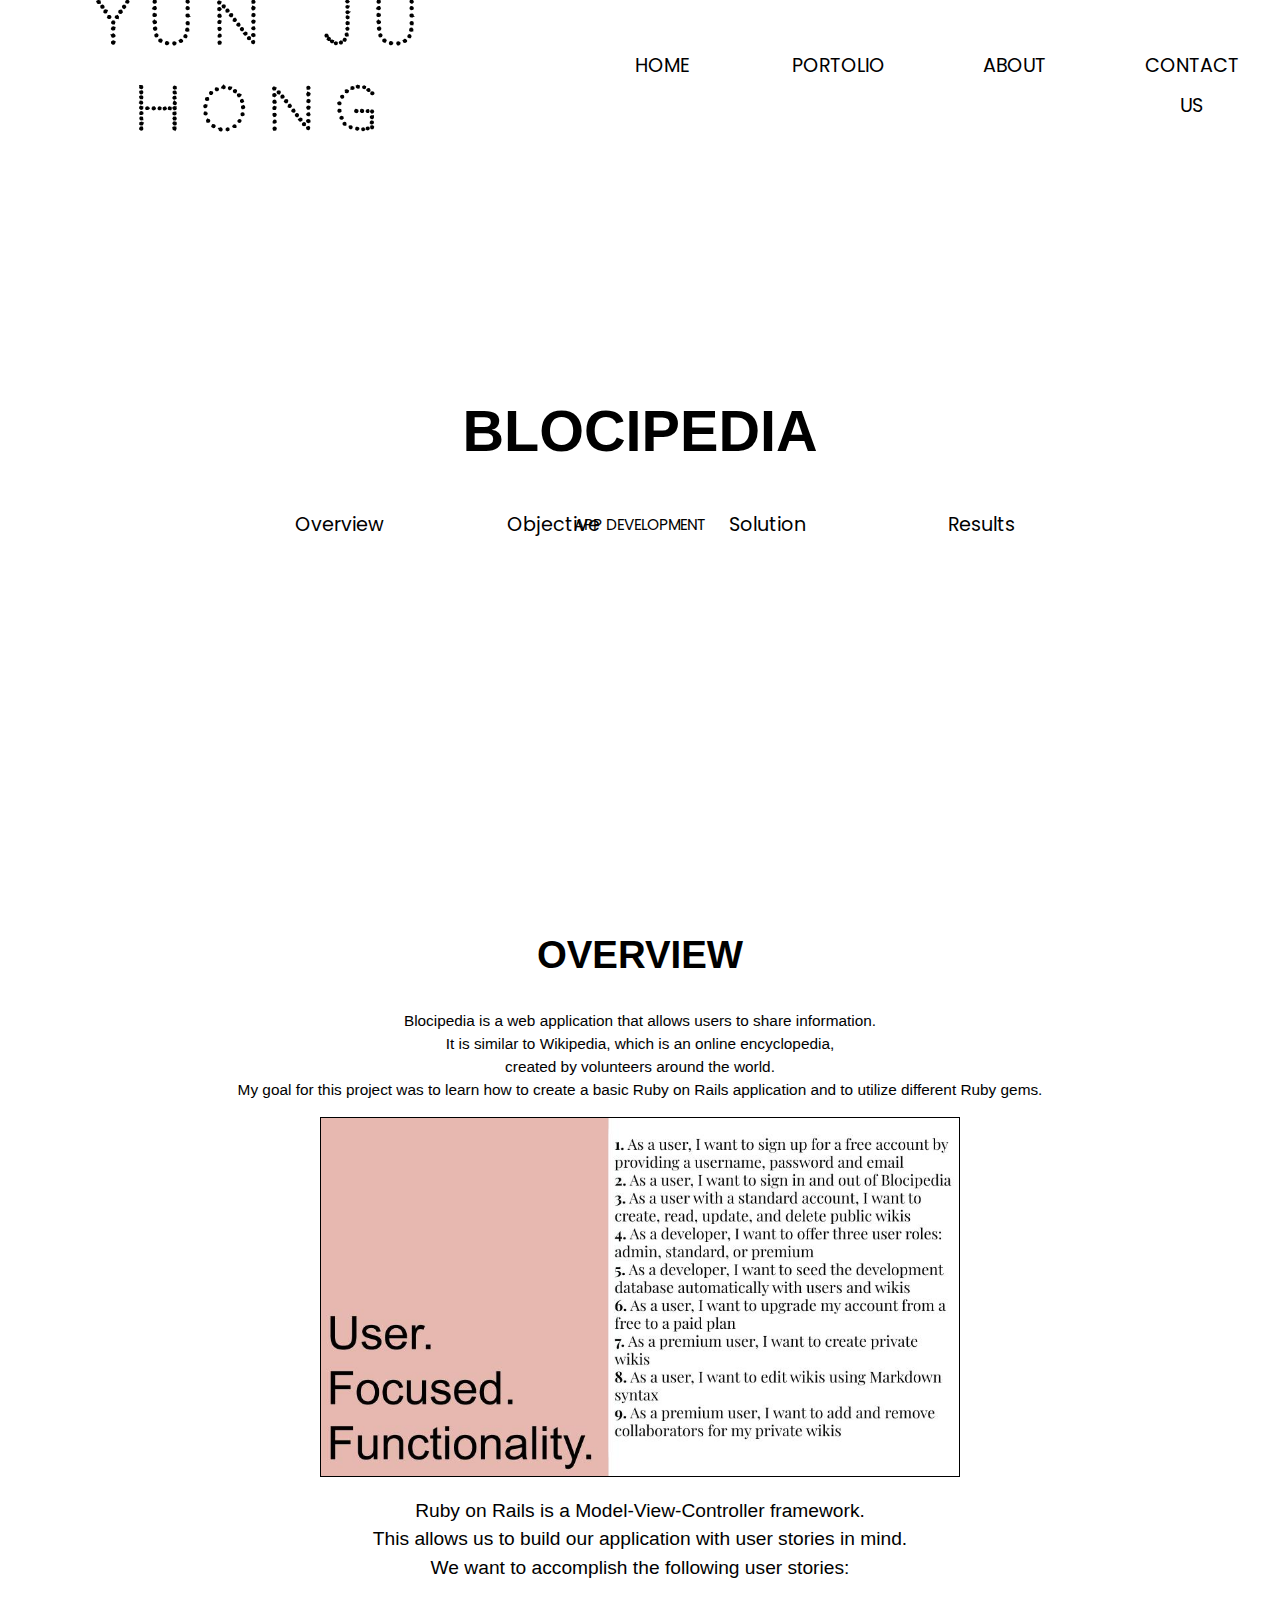
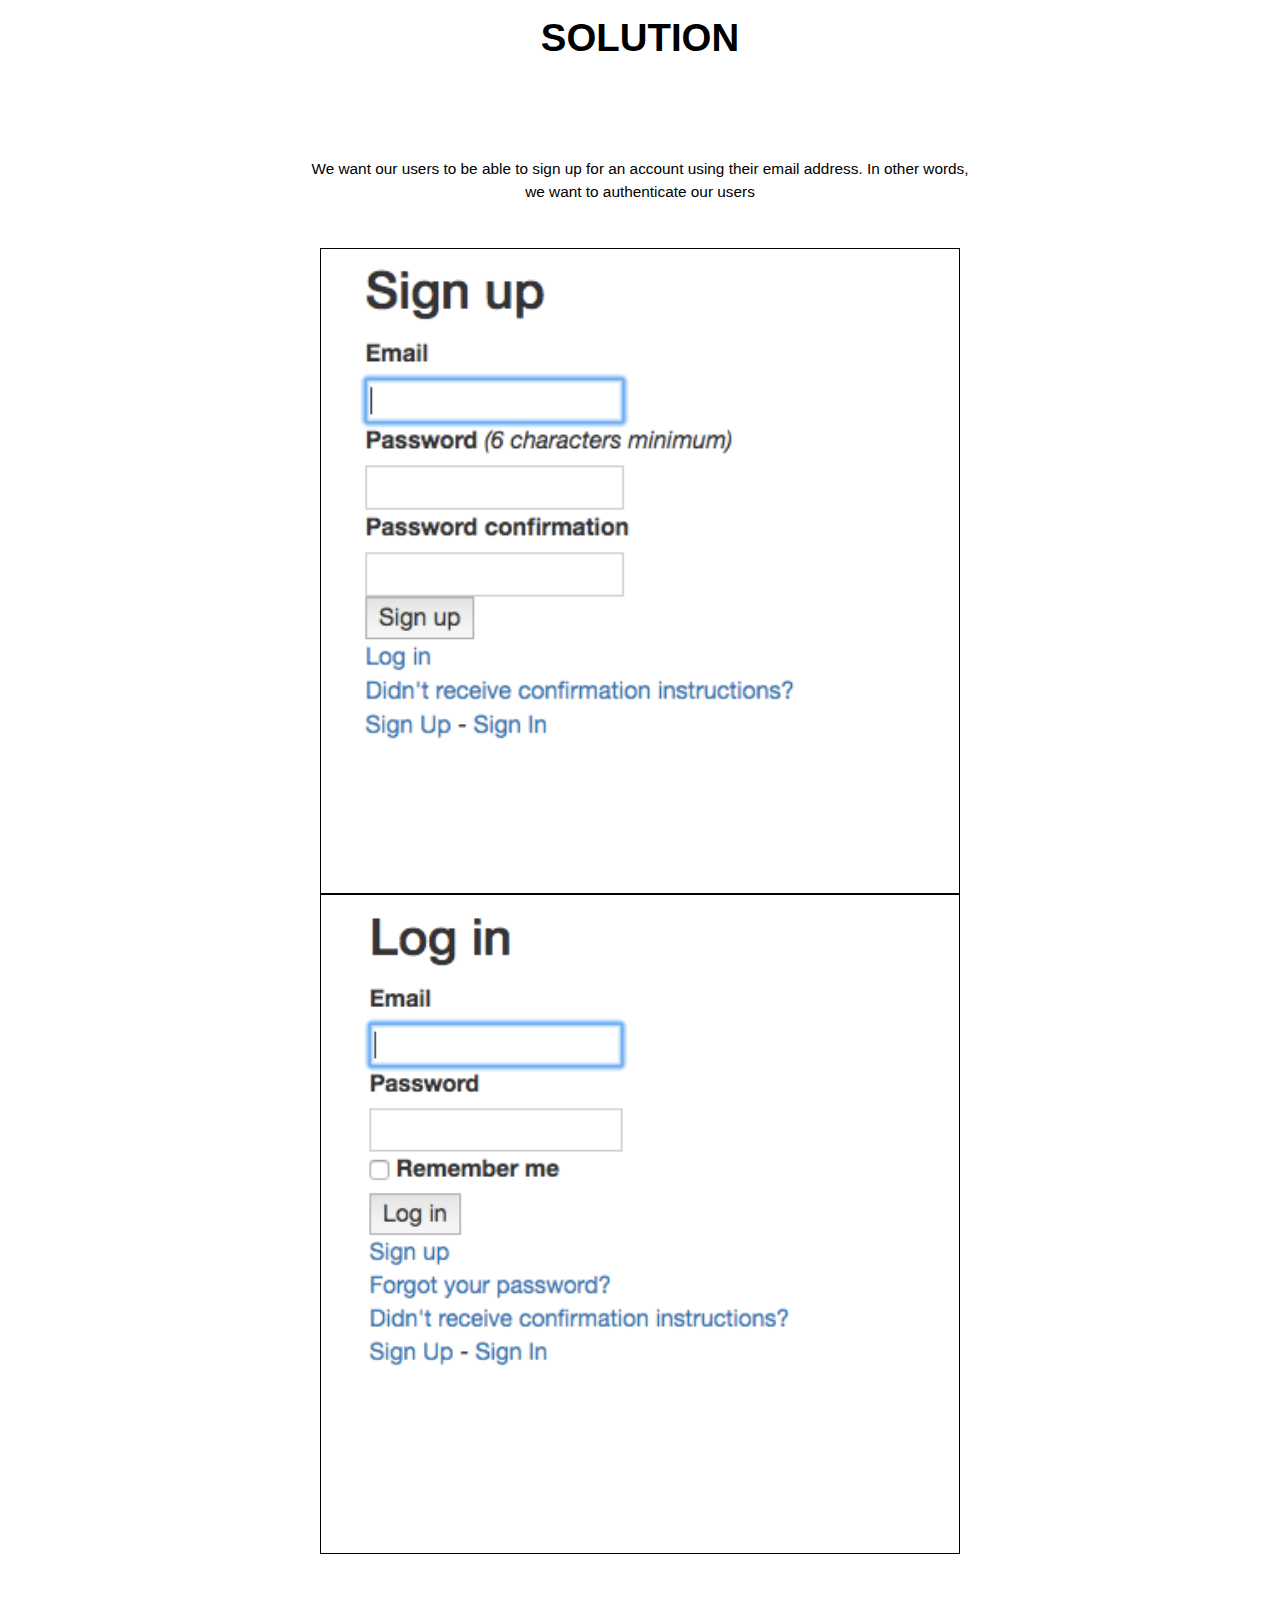
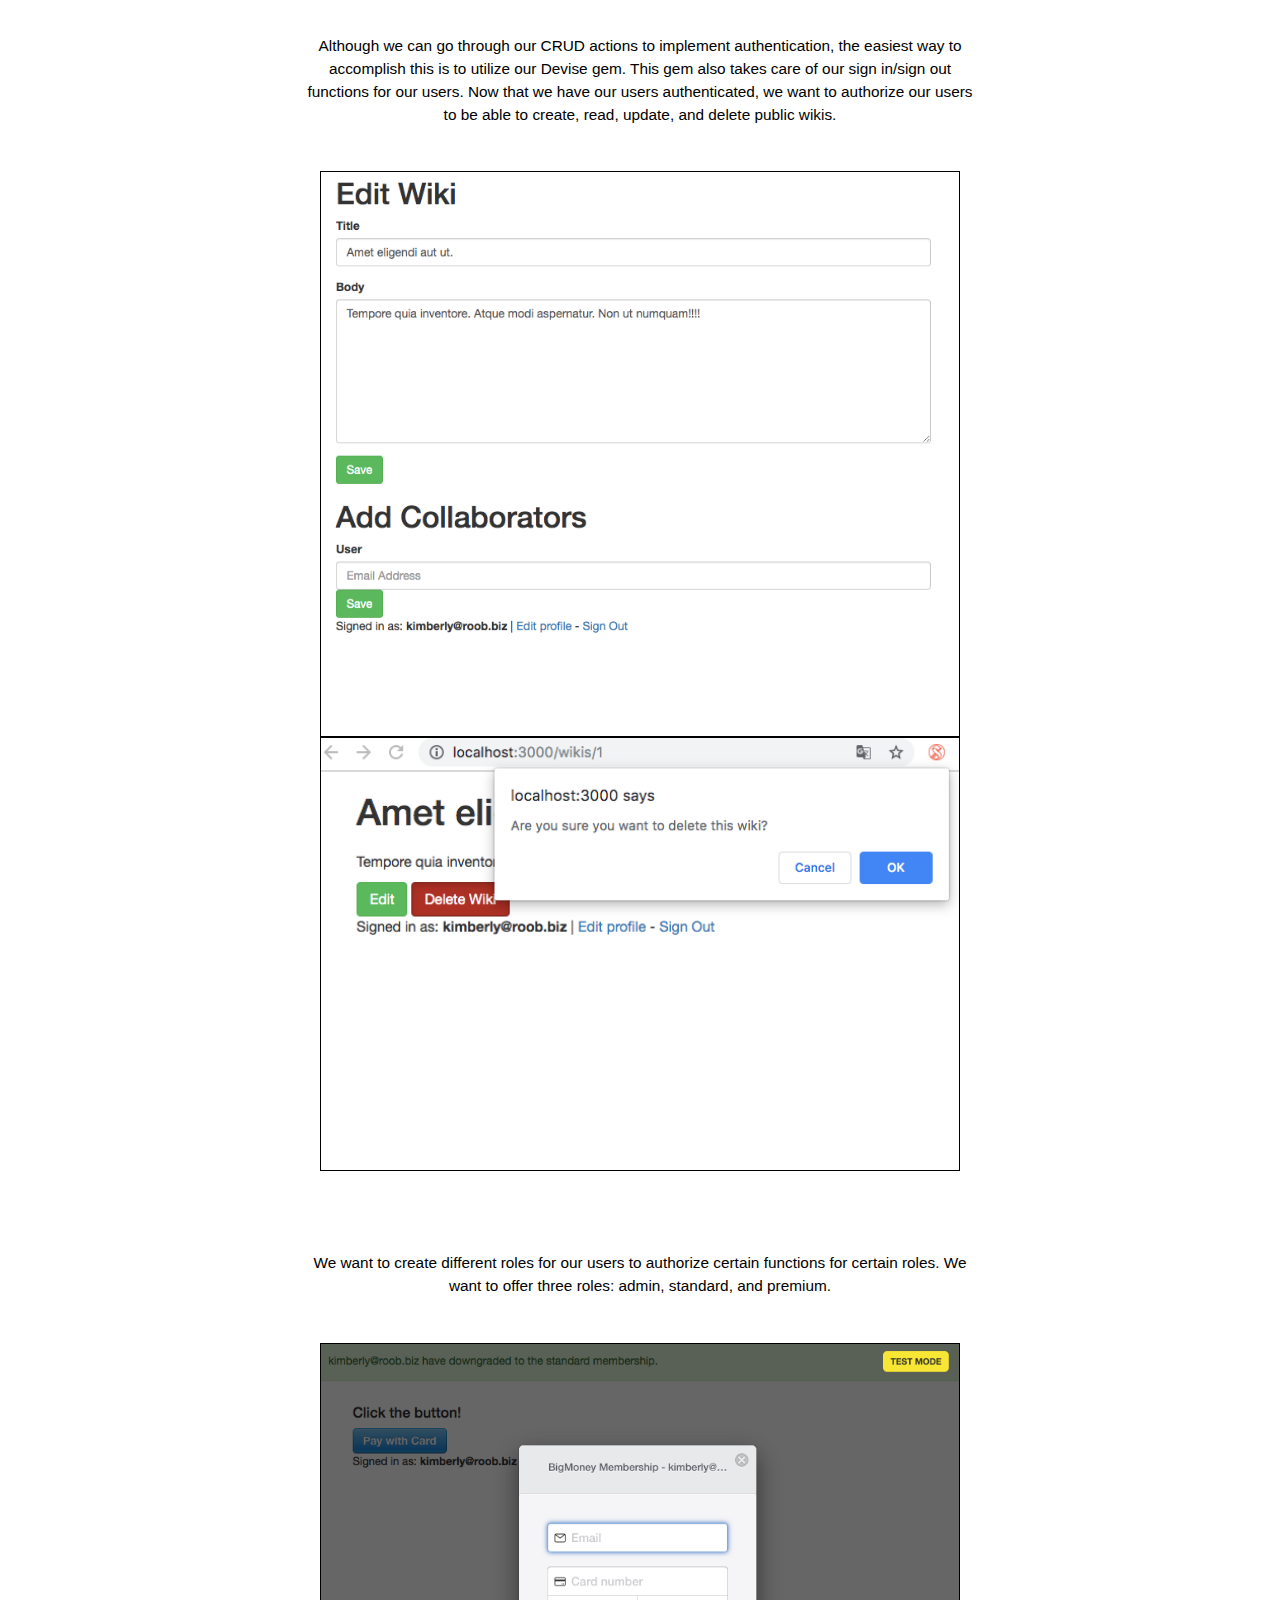
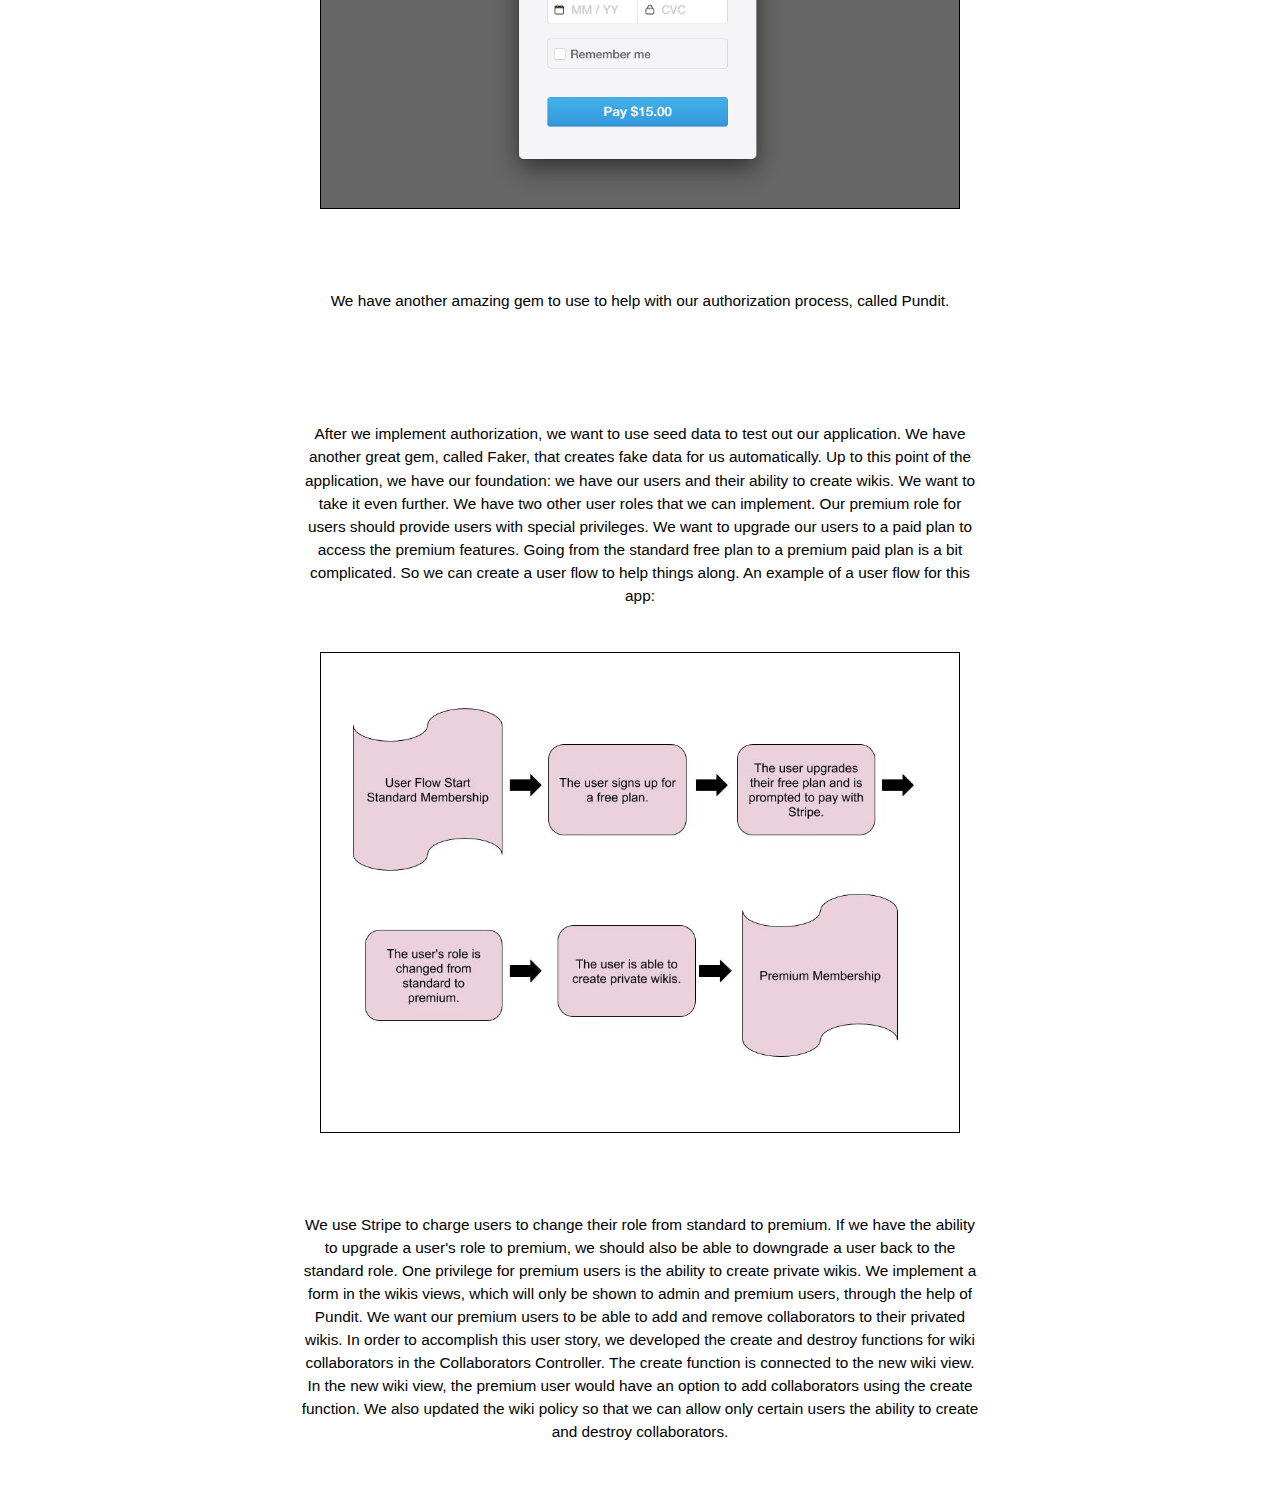
<file: blocipedia.html>
<!DOCTYPE html>
<html>
  <head>
    <meta charset="UTF-8">
    <meta name="viewport" content="width=device-width,
    initial-scale=1.0">
    <meta http-equiv="X-UA-Compatible" content="ie=edge">
    <link href="https://fonts.googleapis.com/css?family=Noto+Serif+SC" rel="stylesheet">
    <link href="https://fonts.googleapis.com/css?family=Major+Mono+Display" rel="stylesheet">
    <link href="https://fonts.googleapis.com/css?family=Bungee+Inline|Bungee+Shade|Codystar|Limelight|Monoton|Poppins|Raleway+Dots|Vast+Shadow" rel="stylesheet">
    <link rel="stylesheet" href="assets/styles/blocipedia.css">
    <title>Yun Ju Hong</title>
  </head>
  <body>

    <header class="v-header container">
        <nav>
          <div class="logo">
            <h1>Yun Ju Hong</h1>
          </div>
          <ul class="menu">
            <li><a href="index.html#sec0">Home</a></li>
            <li><a href="index.html#sec1">Portolio</a></li>
            <li><a href="index.html#sec2">About</a></li>
            <li><a href="index.html#sec3">Contact Us</a></li>
          </ul>
          <div class="burger">
            <div class="line1">
            </div>
            <div class="line2">
            </div>
            <div class="line3">
            </div>
          </div>
        </nav>

        <div class="blocipedia-nav">
          <ul class="list-nav">
            <li><a href="blocipedia.html#blocipedia-overview">Overview</a></li>
            <li><a href="blocipedia.html#blocipedia-objective">Objective</a></li>
            <li><a href="blocipedia.html#blocipedia-solution">Solution</a></li>
            <li><a href="blocipedia.html#blocipedia-results">Results</a></li>
          </ul>

        </div>
        <div class="blocipedia-header-content">
          <div class="blocipedia-summary">
            <h1>BLOCIPEDIA</h1>
            <p>APP DEVELOPMENT</p>
          </div>
        </div>

    </header>

    <section id="blocipedia-overview">
      <h1>OVERVIEW</h1>
      <p>Blocipedia is a web application that allows users to share information.
        <br>It is similar to Wikipedia, which is an online encyclopedia,
        <br>created by volunteers around the world.
        <br>My goal for this project was to learn how to create a
        basic Ruby on Rails application and to utilize different Ruby gems.
      </p>
    </section>

    <section id="blocipedia-objective">
      <img src="/assets/images/userstorypedia.jpg" style="border: 1px solid black">
      <p>Ruby on Rails is a Model-View-Controller framework.
        <br>This allows us to build our application with user stories in mind.
        <br>We want to accomplish the following user stories:
      </p>
    </section>

    <section id="blocipedia-solution">
      <h1>SOLUTION</h1>

      <p>
        We want our users to be able to sign up for an account using their email address.
        In other words, we want to authenticate our users
      </p>
        <img src="assets/images/blocipedia/signup.png">
        <img src="assets/images/blocipedia/login.png">

      <p>
        Although we can go through our CRUD actions to implement authentication,
        the easiest way to accomplish this is to utilize our Devise gem.
        This gem also takes care of our sign in/sign out functions for our users.
        Now that we have our users authenticated, we want to authorize our users to
        be able to create, read, update, and delete public wikis.
      </p>
        <img src="assets/images/blocipedia/editwikiform.png">
        <img src="assets/images/blocipedia/deletewiki.png">
      <p>
        We want to create different roles for our users to authorize certain functions for certain roles.
        We want to offer three roles: admin, standard, and premium.
      </p>
        <img src="assets/images/blocipedia/stripe.png">
      <p>
        We have another amazing gem to use to help with our authorization process, called Pundit.
      </p>



      <p>
        After we implement authorization, we want to use seed data to test out our application. We have another great gem, called Faker, that creates fake data for us automatically.
        Up to this point of the application, we have our foundation: we have our users and their ability to create wikis.
        We want to take it even further. We have two other user roles that we can implement. Our premium role for users should provide users with special privileges. We want to upgrade our users to a paid plan to access the premium features.
        Going from the standard free plan to a premium paid plan is a bit complicated. So we can create a user flow to help things along.
        An example of a user flow for this app:
      </p>


      <img src="assets/images/userflow.jpg">

      <p>
        We use Stripe to charge users to change their role from standard to premium. If we have the ability to upgrade a user's role to premium, we should also be able to downgrade a user back to the standard role.



        One privilege for premium users is the ability to create private wikis.
        We implement a form in the wikis views, which will only be shown to admin and premium users, through the help of Pundit.


        We want our premium users to be able to add and remove collaborators to their privated wikis. In order to accomplish this user story, we developed the create and destroy functions for wiki collaborators in the Collaborators Controller. The create function is connected to the new wiki view. In the new wiki view, the premium user would have an option to add collaborators using the create function. We also updated the wiki policy so that we can allow only certain users the ability to create and destroy collaborators.
      </p>
    </section>

    <!-- <section id="blocipedia-results">
      This is where I will put my heroku link.

      Some major programming skills that I've learned throughout this project:
      Authorization: Implementing user sign up and sign in actions.
      Authentication: creating different user roles and determining which role can access certain functions.
      Utilization of gems like Devise, Pundit, Faker, and Stripe.
    </section> -->

  </body>
</html>
</file>
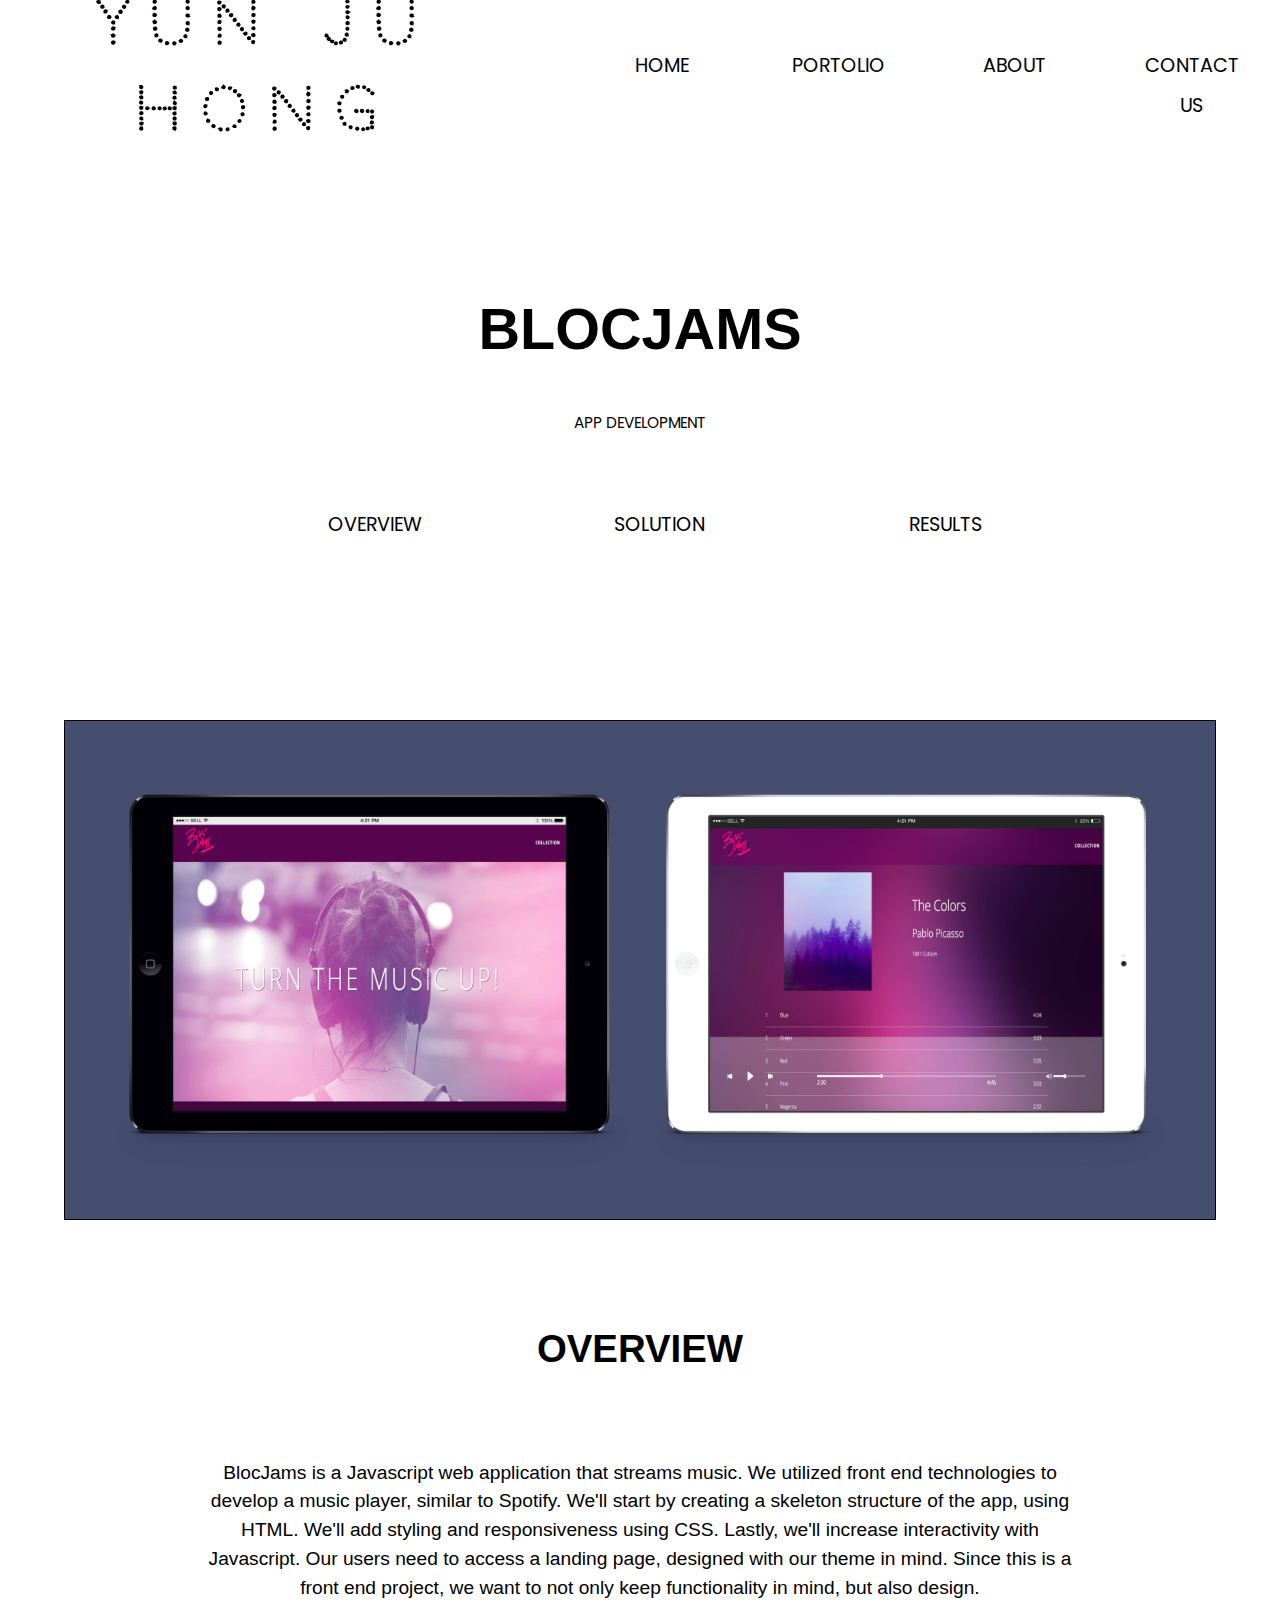
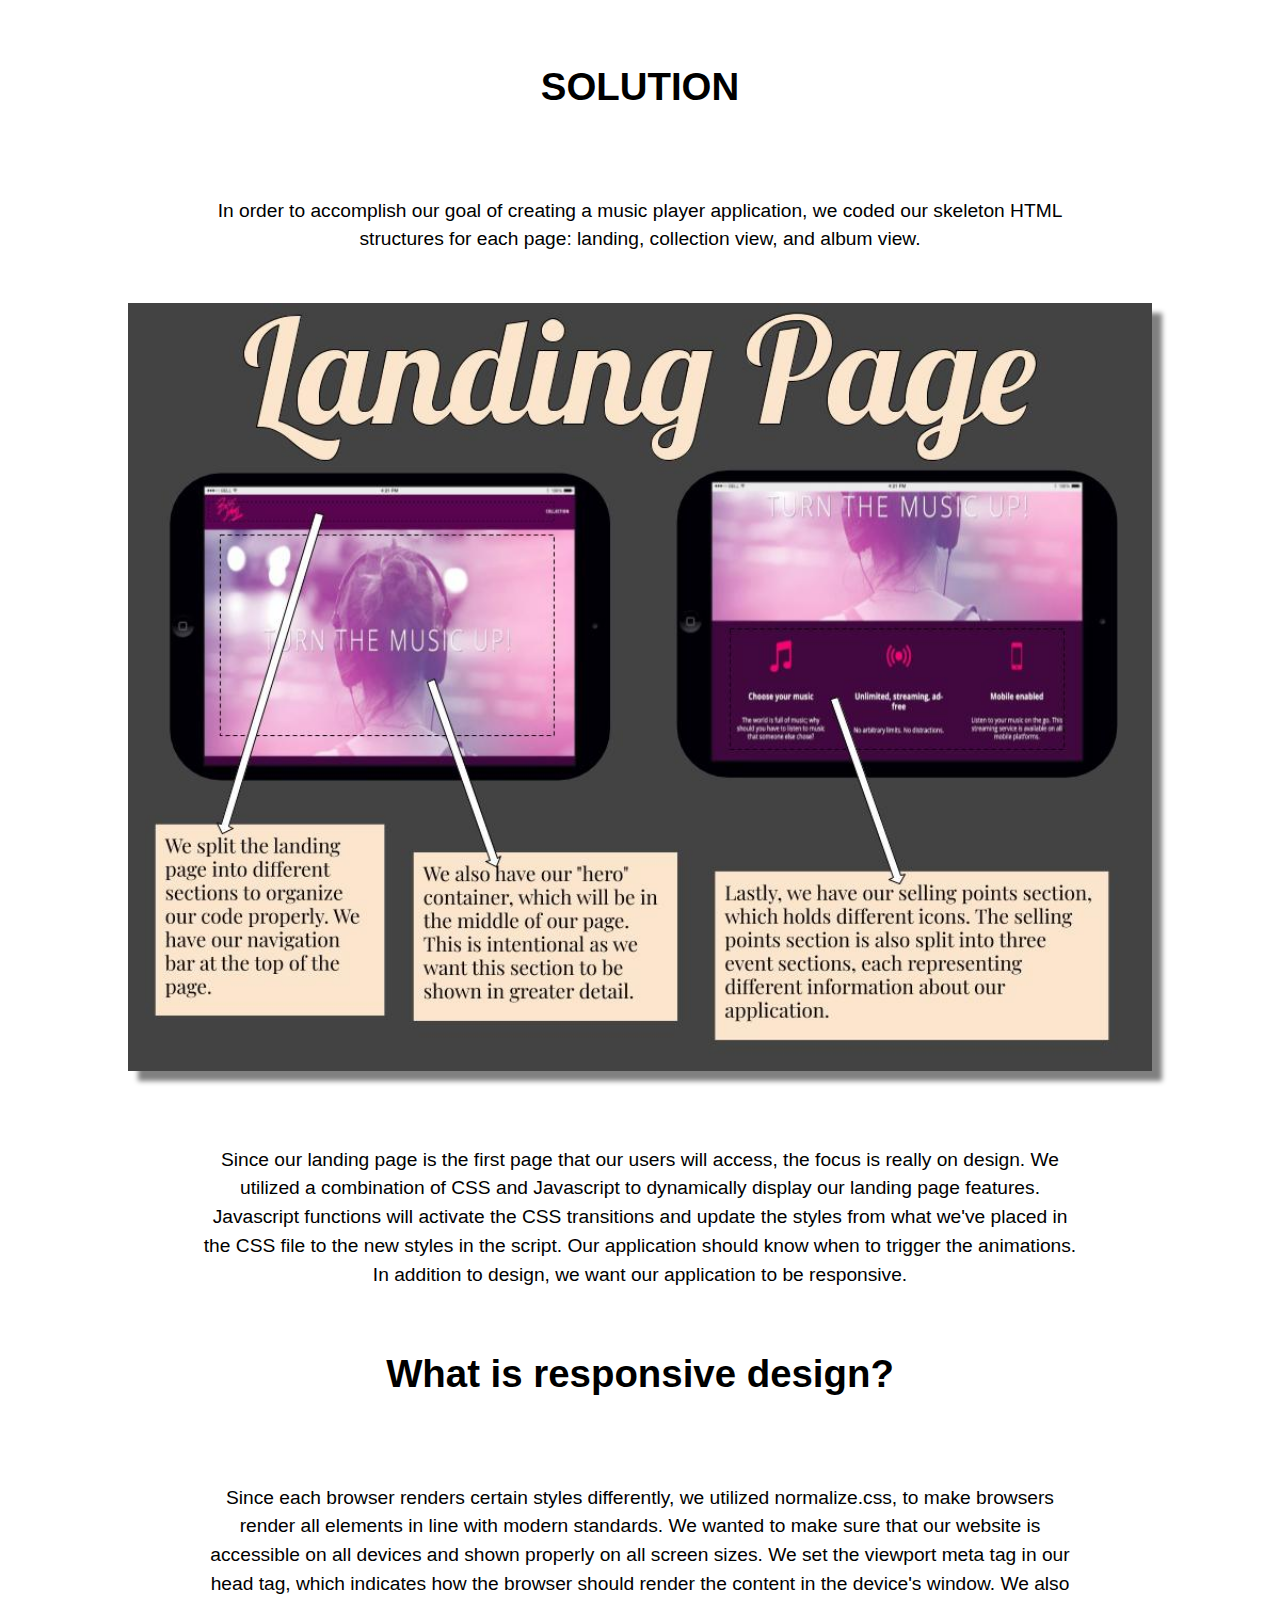
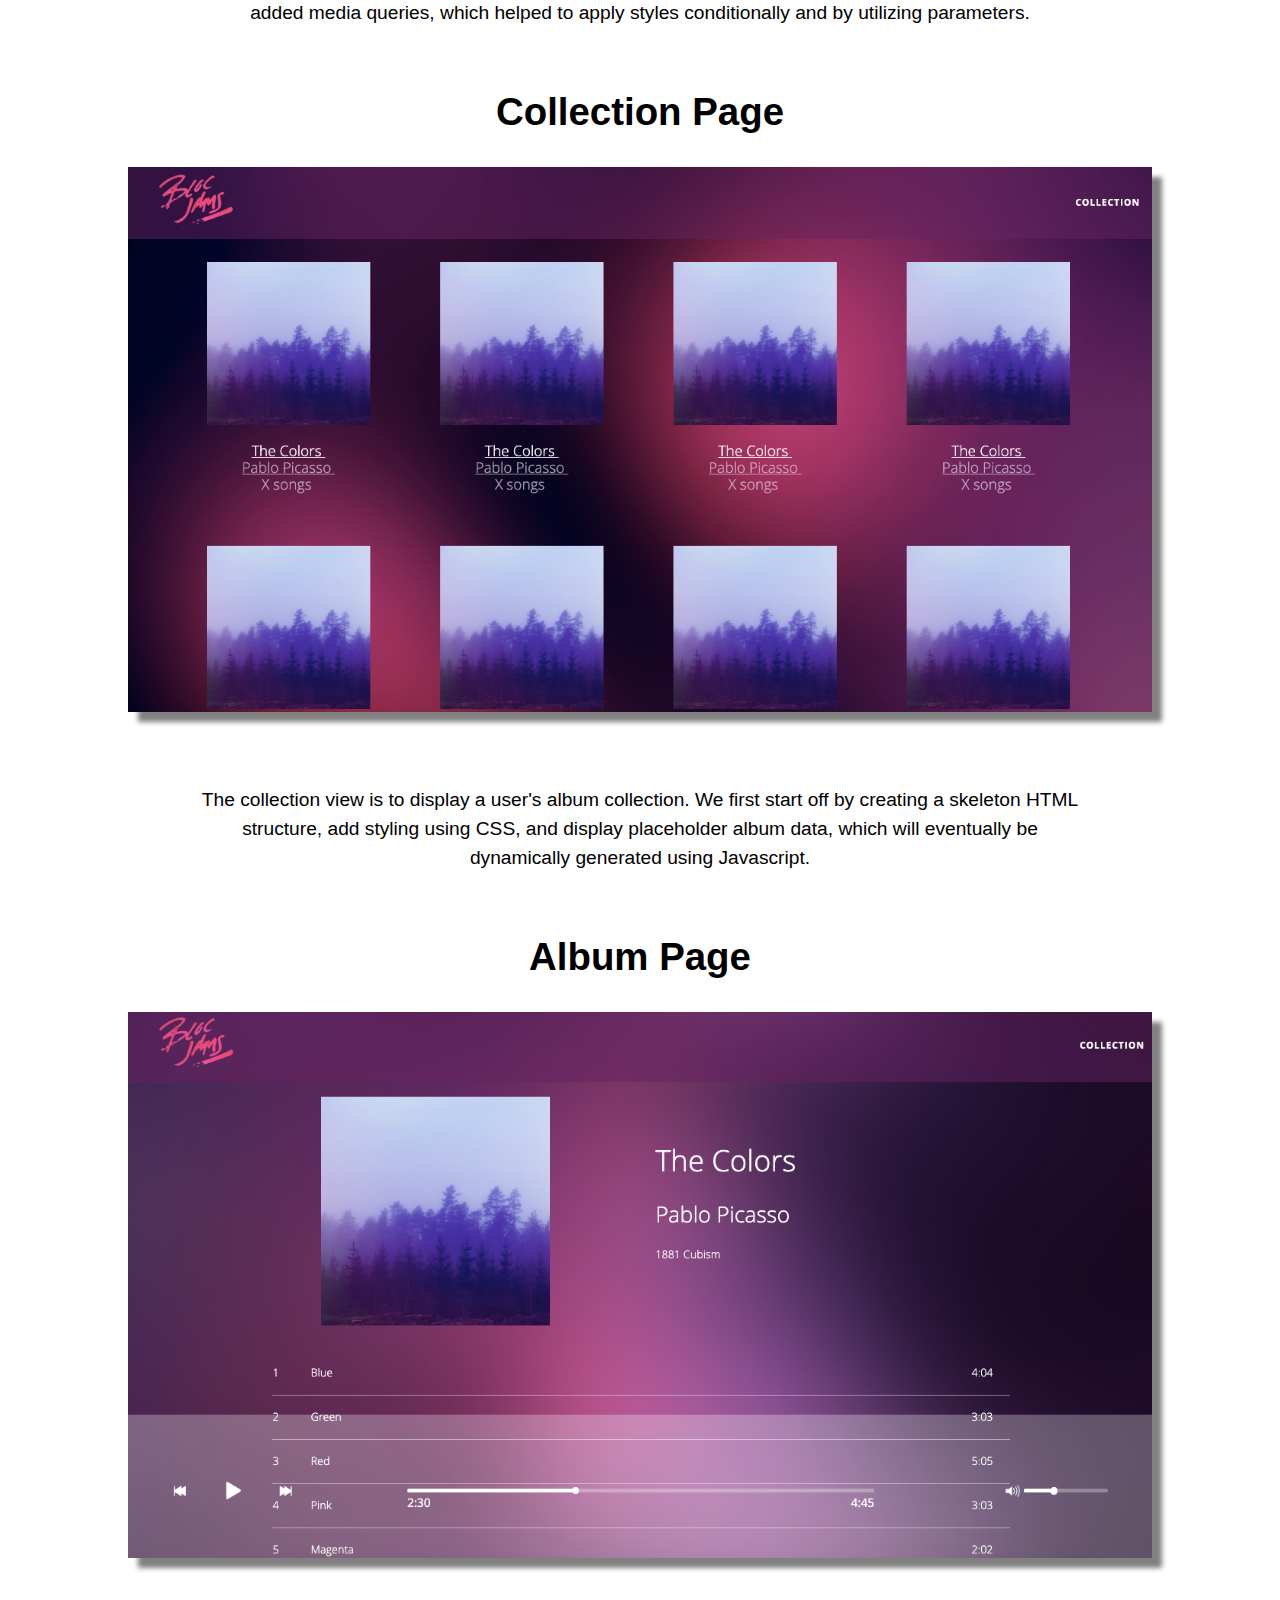
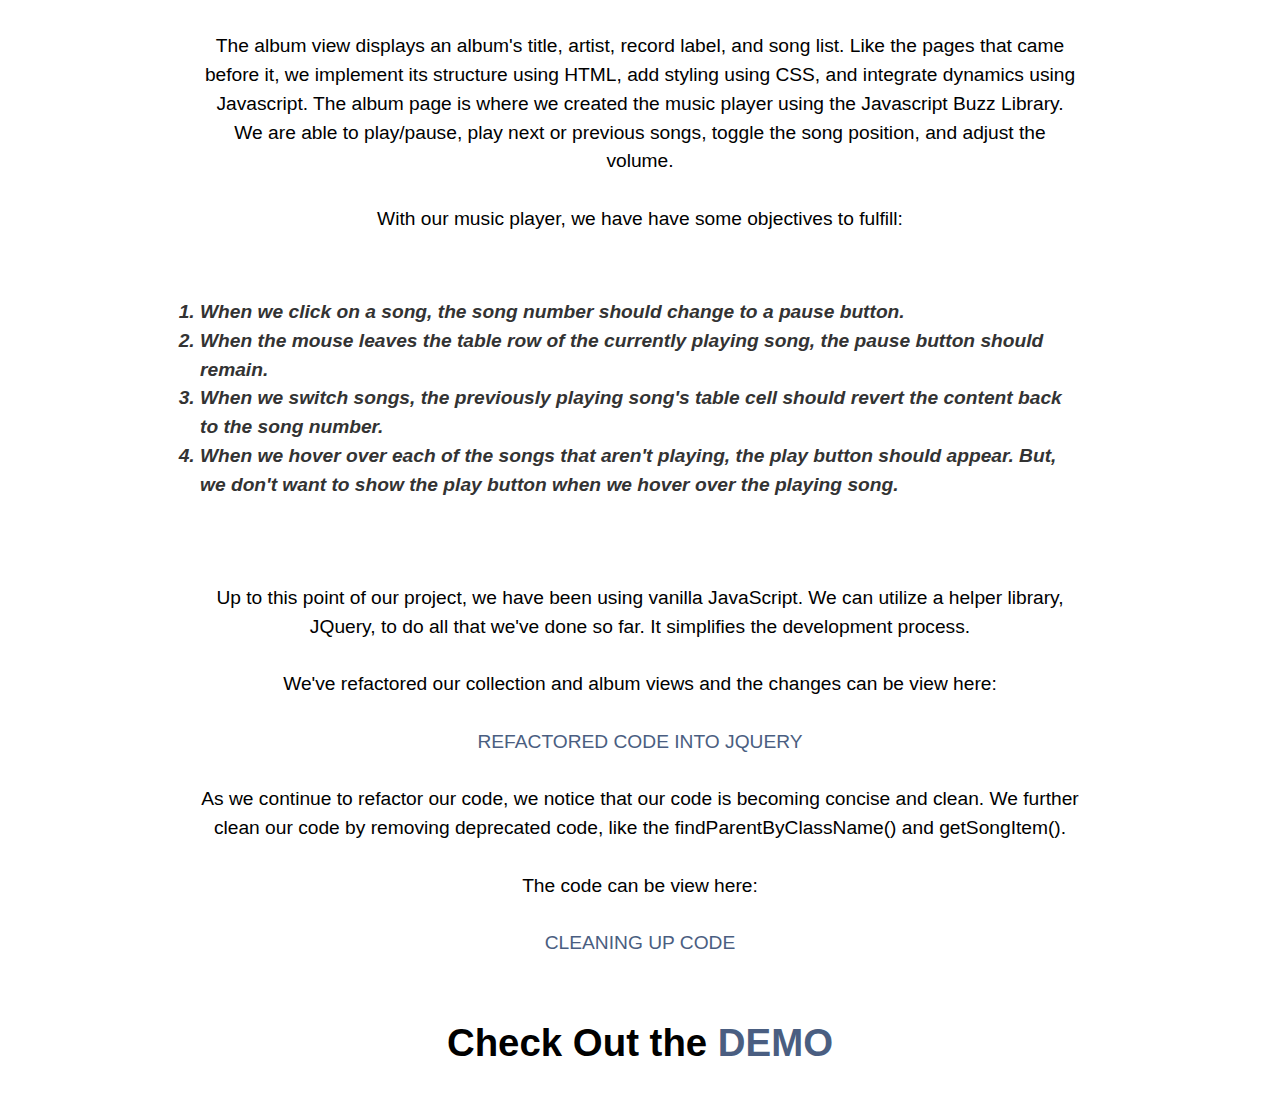
<file: blocjams.html>
<!DOCTYPE html>
<html>
  <head>
    <meta charset="UTF-8">
    <meta name="viewport" content="width=device-width,
    initial-scale=1.0">
    <meta http-equiv="X-UA-Compatible" content="ie=edge">
    <link href="https://fonts.googleapis.com/css?family=Noto+Serif+SC" rel="stylesheet">
    <link href="https://fonts.googleapis.com/css?family=Major+Mono+Display" rel="stylesheet">
    <link href="https://fonts.googleapis.com/css?family=Bungee+Inline|Bungee+Shade|Codystar|Limelight|Monoton|Poppins|Raleway+Dots|Vast+Shadow" rel="stylesheet">
    <link rel="stylesheet" href="assets/styles/blocjams.css">
    <title>Yun Ju Hong</title>
  </head>
  <body>

    <header class="v-header container">
        <nav>
          <div class="logo">
            <h1>Yun Ju Hong</h1>
          </div>
          <ul class="menu">
            <li><a href="index.html#sec0">Home</a></li>
            <li><a href="index.html#sec1">Portolio</a></li>
            <li><a href="index.html#sec2">About</a></li>
            <li><a href="index.html#sec3">Contact Us</a></li>
          </ul>
          <div class="burger">
            <div class="line1">
            </div>
            <div class="line2">
            </div>
            <div class="line3">
            </div>
          </div>
        </nav>

        <div class="blocjams-header-content">
          <div class="blocjams-summary">
            <h1>BLOCJAMS</h1>
            <p>APP DEVELOPMENT</p>
          </div>
          <div class="blocjams-nav">
            <ul class="list-nav">
              <li><a href="blocjams.html#blocjams-overview">Overview</a></li>
              <li><a href="blocjams.html#blocjams-solution">Solution</a></li>
              <li><a href="blocjams.html#blocjams-results">Results</a></li>
            </ul>
          </div>
        </div>


    </header>

    <section id="blocjams-overview">
      <img src="/assets/images/blocjams/ipadversion.jpg" style="border: 1px solid black">
      <h1>OVERVIEW</h1>
      <p>BlocJams is a Javascript web application that streams music.
        We utilized front end technologies to develop a music player, similar to Spotify.
        We'll start by creating a skeleton structure of the app, using HTML.
        We'll add styling and responsiveness using CSS.
        Lastly, we'll increase interactivity with Javascript.
        Our users need to access a landing page, designed with our theme in mind.
          Since this is a front end project, we want to not only keep functionality in mind, but also design.
      </p>
    </section>


    <section id="blocjams-solution">
      <h1>SOLUTION</h1>

      <p>
        In order to accomplish our goal of creating a music player application,
        we coded our skeleton HTML structures for each page: landing, collection view, and album view.
      </p>

      <img src="/assets/images/blocjams/landingpage.jpg">

      <p>
        Since our landing page is the first page that our users will access, the focus is really on design.
        We utilized a combination of CSS and Javascript to dynamically display our landing page features.
        Javascript functions will activate the CSS transitions and update the styles from what we've placed in the CSS file to the new styles in the script.
        Our application should know when to trigger the animations.
        In addition to design, we want our application to be responsive.
      </p>
      <h1>
        What is responsive design?
      </h1>
      <p>
        Since each browser renders certain styles differently, we utilized normalize.css, to make browsers render all elements in line with modern standards.
        We wanted to make sure that our website is accessible on all devices and shown properly on all screen sizes.
        We set the viewport meta tag in our head tag, which indicates how the browser should render the content in the device's window.
        We also added media queries, which helped to apply styles conditionally and by utilizing parameters.
      </p>

      <h1>
        Collection Page
      </h1>

      <img src="/assets/images/blocjams/collection.png">
      <p>
        The collection view is to display a user's album collection.
        We first start off by creating a skeleton HTML structure, add styling using CSS, and display placeholder album data, which will eventually be dynamically generated using Javascript.
      </p>
      <h1>
        Album Page
      </h1>
      <img src="/assets/images/blocjams/musicplayer.png">
      <p>

        The album view displays an album's title, artist, record label, and song list.
        Like the pages that came before it, we implement its structure using HTML, add styling using CSS, and integrate dynamics using Javascript.
        The album page is where we created the music player using the Javascript Buzz Library. We are able to play/pause, play next or previous songs, toggle the song position, and adjust the volume.
      <br>
      <br>
        With our music player, we have have some objectives to fulfill:
      </p>
      <ol class="musicplayer-objectives">
        <li>When we click on a song, the song number should change to a pause button.</li>

        <li>When the mouse leaves the table row of the currently playing song, the pause button should remain.</li>

        <li>When we switch songs, the previously playing song's table cell should revert the content back to the song number.</li>

        <li>When we hover over each of the songs that aren't playing, the play button should appear. But, we don't want to show the play button when we hover over the playing song.</li>
      </ol>
      <p>
        Up to this point of our project, we have been using vanilla JavaScript. We can utilize a helper library, JQuery, to do all that we've done so far. It simplifies the development process.
        <br>
        <br>
        We've refactored our collection and album views and the changes can be view here:
        <br>
        <br>
        <a href="https://github.com/yjhong1004/bloc-jams/commit/31c21bb0f791901986ca4e503c2cf7360917c518">Refactored Code into JQuery</a>
        <br>
        <br>
        As we continue to refactor our code, we notice that our code is becoming concise and clean. We further clean our code by removing deprecated code, like the findParentByClassName() and getSongItem().
        <br>
        <br>
        The code can be view here:
        <br>
        <br>
        <a href="https://github.com/yjhong1004/bloc-jams/commit/6f57786a558a5887d54394a9d09fbd597942a6ba">Cleaning up Code</a>
      </p>
      </section>

      <section id="blocjams-results">
        <h1>Check Out the <a href="https://dazzling-galileo-86d4e4.netlify.com">Demo</a></h1>

      </section>

  </body>
</html>
</file>
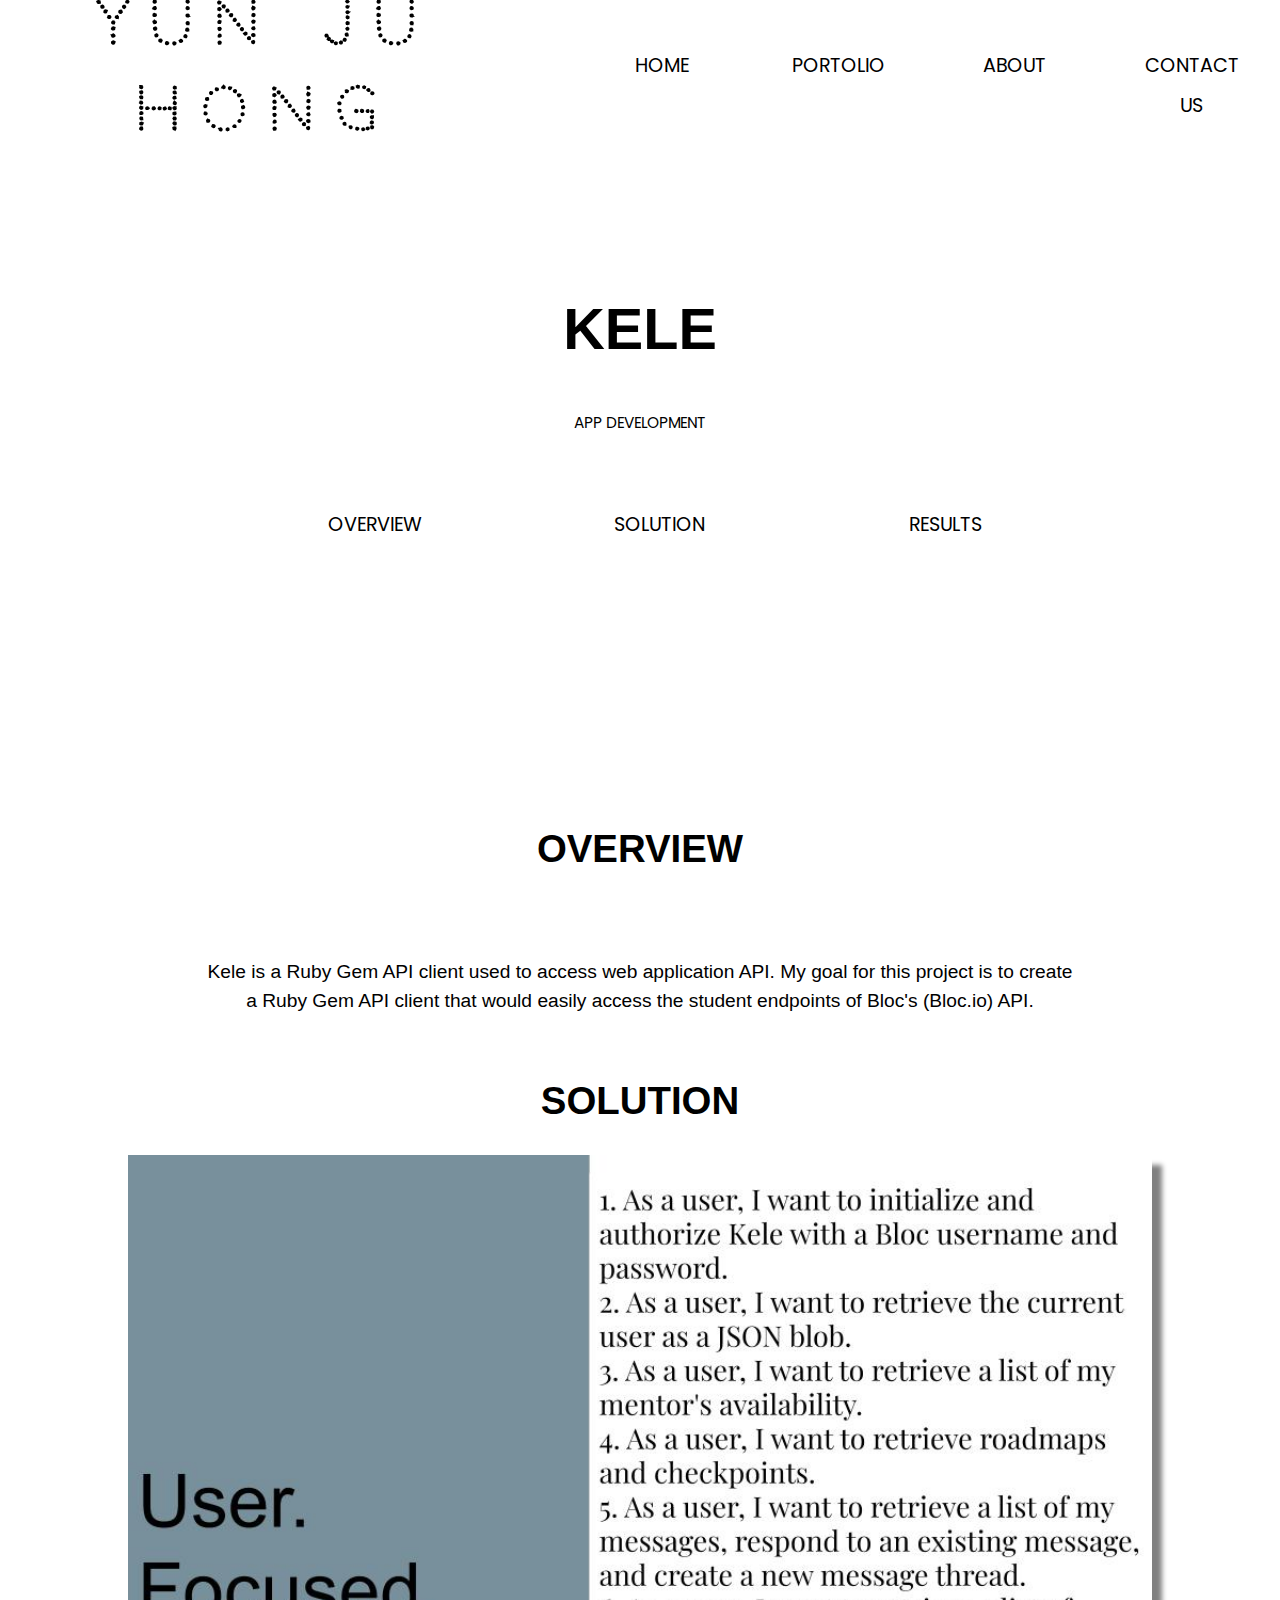
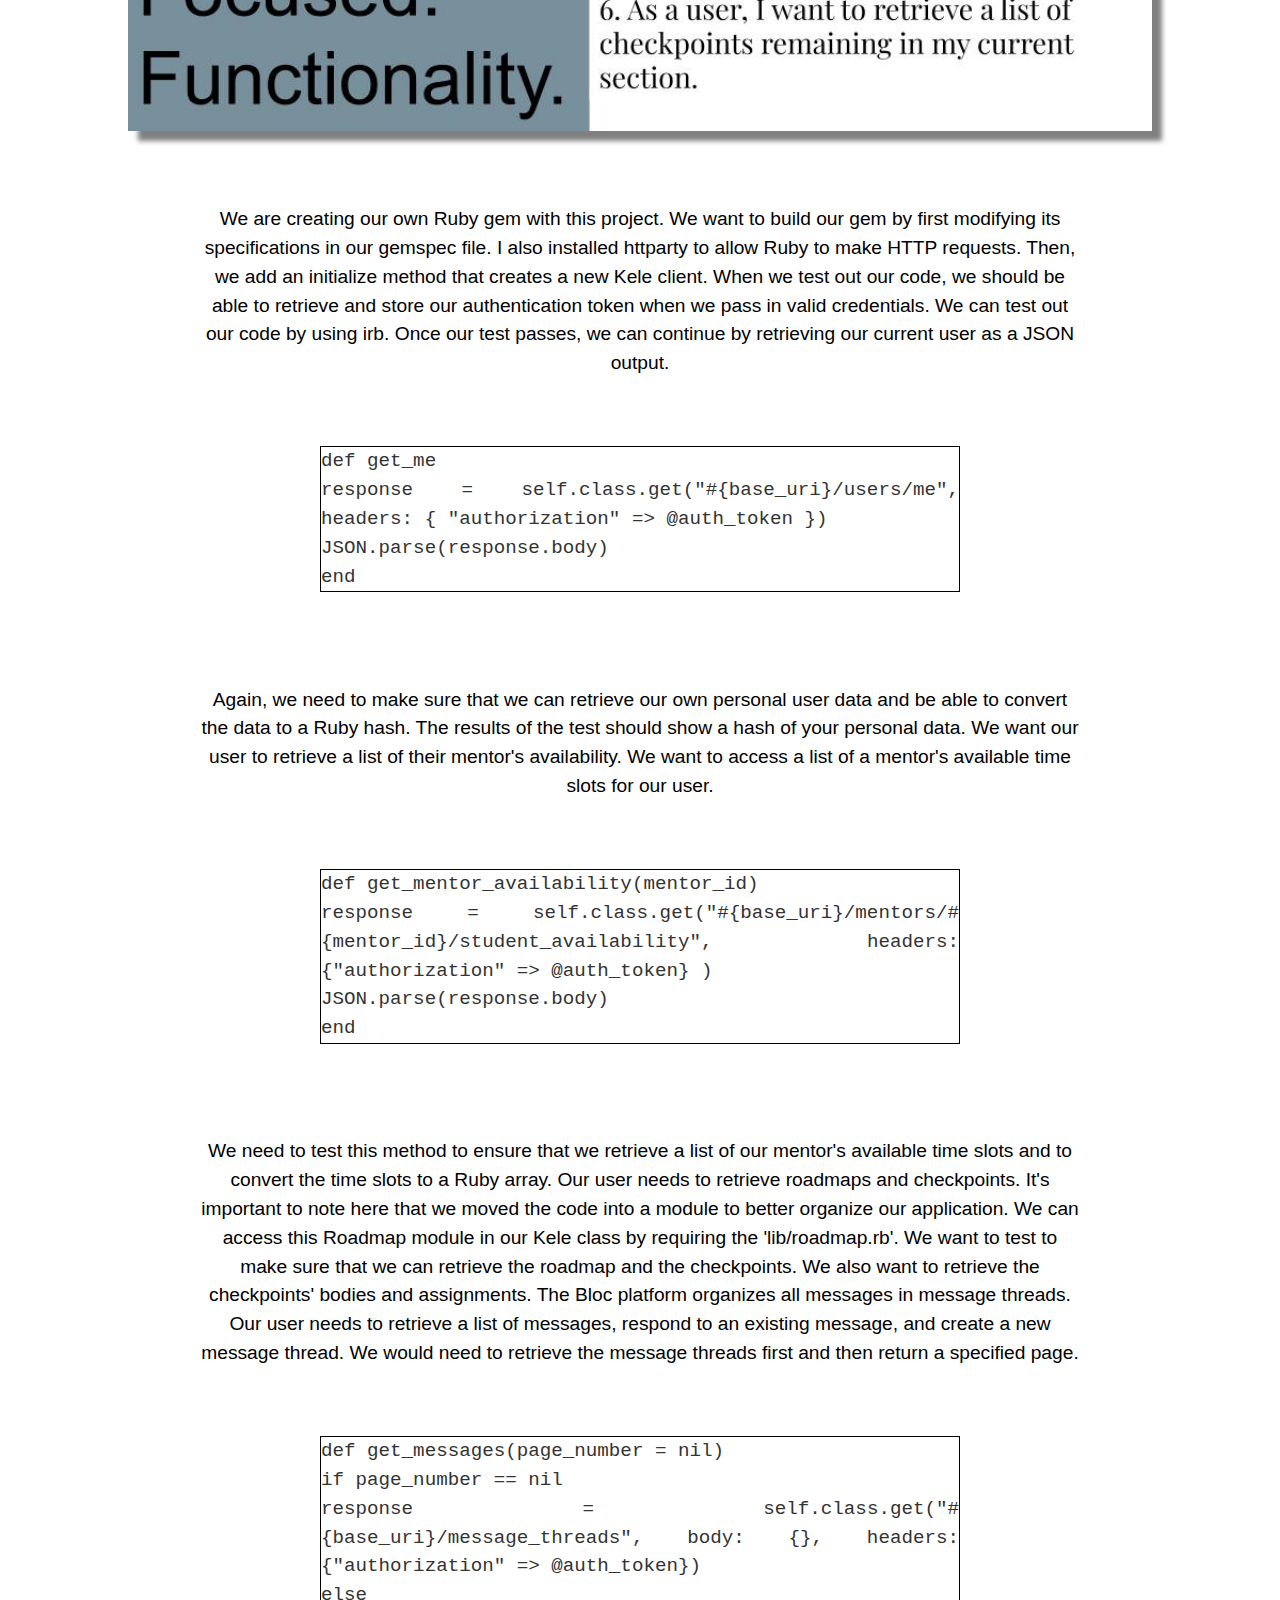
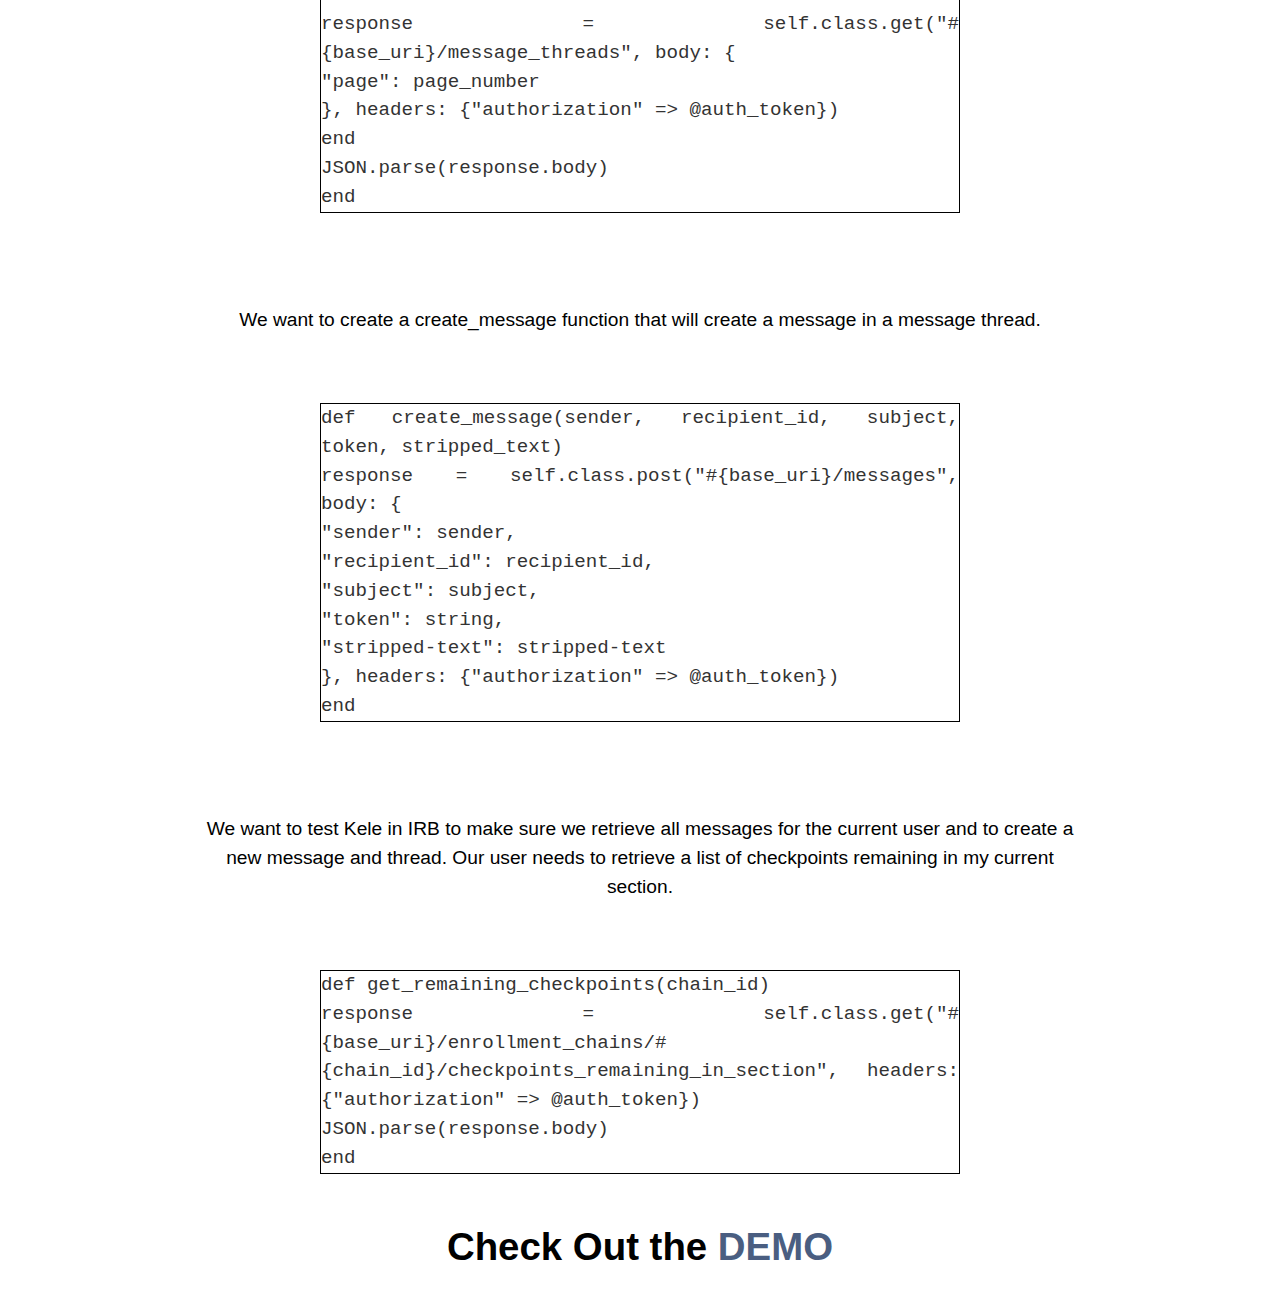
<file: kele.html>
<!DOCTYPE html>
<html>
  <head>
    <meta charset="UTF-8">
    <meta name="viewport" content="width=device-width,
    initial-scale=1.0">
    <meta http-equiv="X-UA-Compatible" content="ie=edge">
    <link href="https://fonts.googleapis.com/css?family=Noto+Serif+SC" rel="stylesheet">
    <link href="https://fonts.googleapis.com/css?family=Major+Mono+Display" rel="stylesheet">
    <link href="https://fonts.googleapis.com/css?family=Bungee+Inline|Bungee+Shade|Codystar|Limelight|Monoton|Poppins|Raleway+Dots|Vast+Shadow" rel="stylesheet">
    <link rel="stylesheet" href="assets/styles/kele.css">
    <title>Yun Ju Hong</title>
  </head>
  <body>

    <header class="v-header container">
        <nav>
          <div class="logo">
            <h1>Yun Ju Hong</h1>
          </div>
          <ul class="menu">
            <li><a href="index.html#sec0">Home</a></li>
            <li><a href="index.html#sec1">Portolio</a></li>
            <li><a href="index.html#sec2">About</a></li>
            <li><a href="index.html#sec3">Contact Us</a></li>
          </ul>
          <div class="burger">
            <div class="line1">
            </div>
            <div class="line2">
            </div>
            <div class="line3">
            </div>
          </div>
        </nav>

        <div class="kele-header-content">
          <div class="kele-summary">
            <h1>KELE</h1>
            <p>APP DEVELOPMENT</p>
          </div>
          <div class="kele-nav">
            <ul class="list-nav">
              <li><a href="kele.html#kele-overview">Overview</a></li>
              <li><a href="kele.html#kele-solution">Solution</a></li>
              <li><a href="kele.html#kele-results">Results</a></li>
            </ul>
          </div>
        </div>


    </header>

    <section id="kele-overview">
      <h1>OVERVIEW</h1>
      <p>
        Kele is a Ruby Gem API client used to access web application API.
        My goal for this project is to create a Ruby Gem API client that would easily access the student endpoints of Bloc's (Bloc.io) API.
      </p>
    </section>
    <section id="kele-solution">
      <h1>SOLUTION</h1>
      <img src="/assets/images/kele-user.jpg">
      <p>
        We are creating our own Ruby gem with this project.
        We want to build our gem by first modifying its specifications in our gemspec file.
        I also installed httparty to allow Ruby to make HTTP requests.
        Then, we add an initialize method that creates a new Kele client.
        When we test out our code, we should be able to retrieve and store our authentication token when we pass in valid credentials.
        We can test out our code by using irb.
        Once our test passes, we can continue by retrieving our current user as a JSON output.
      </p>
      <div class="code-parent">
        <code>
          <pre>
            def get_me
              response = self.class.get("#{base_uri}/users/me", headers: { "authorization" => @auth_token })
              JSON.parse(response.body)
            end
          </pre>
        </code>
    </div>
      <p>
        Again, we need to make sure that we can retrieve our own personal user data and be able to convert the data to a Ruby hash.
        The results of the test should show a hash of your personal data.
        We want our user to retrieve a list of their mentor's availability.
        We want to access a list of a mentor's available time slots for our user.
      </p>
      <div class="code-parent">
        <code>
          <pre>
            def get_mentor_availability(mentor_id)
              response = self.class.get("#{base_uri}/mentors/#{mentor_id}/student_availability", headers: {"authorization" => @auth_token} )
              JSON.parse(response.body)
            end
          </pre>
        </code>
      </div>
      <p>
        We need to test this method to ensure that we retrieve a list of our mentor's available time slots and to convert the time slots to a Ruby array.
        Our user needs to retrieve roadmaps and checkpoints.
        It's important to note here that we moved the code into a module to better organize our application.
        We can access this Roadmap module in our Kele class by requiring the 'lib/roadmap.rb'.
        We want to test to make sure that we can retrieve the roadmap and the checkpoints.
        We also want to retrieve the checkpoints' bodies and assignments.
        The Bloc platform organizes all messages in message threads.
        Our user needs to retrieve a list of messages, respond to an existing message, and create a new message thread.
        We would need to retrieve the message threads first and then return a specified page.
      </p>
      <div class="code-parent">
        <code>
          <pre>
            def get_messages(page_number = nil)
              if page_number == nil
                response = self.class.get("#{base_uri}/message_threads", body: {}, headers: {"authorization" => @auth_token})
              else
                response = self.class.get("#{base_uri}/message_threads", body: {
                  "page": page_number
                }, headers: {"authorization" => @auth_token})
              end
              JSON.parse(response.body)
            end
          </pre>
        </code>
      </div>
      <p>
        We want to create a create_message function that will create a message in a message thread.
      </p>
      <div class="code-parent">
        <code>
          <pre>
            def create_message(sender, recipient_id, subject, token, stripped_text)
              response = self.class.post("#{base_uri}/messages", body: {
                "sender": sender,
                "recipient_id": recipient_id,
                "subject": subject,
                "token": string,
                "stripped-text": stripped-text
                }, headers: {"authorization" => @auth_token})
            end
          </pre>
        </code>
      </div>
      <p>
        We want to test Kele in IRB to make sure we retrieve all messages for the current user and to create a new message and thread.
        Our user needs to retrieve a list of checkpoints remaining in my current section.
      </p>
      <div class="code-parent">
        <code>
          <pre>
            def get_remaining_checkpoints(chain_id)
              response = self.class.get("#{base_uri}/enrollment_chains/#{chain_id}/checkpoints_remaining_in_section", headers: {"authorization" => @auth_token})
              JSON.parse(response.body)
            end
          </pre>
        </code>
      </div>
      </section>
      <section id="kele-results">
        <h1>Check Out the <a href="">Demo</a></h1>

      </section>

  </body>
</html>
</file>
<file: assets/styles/blocipedia.css>
*, *::before, *::after {
    -moz-box-sizing: border-box;
    -webkit-box-sizing: border-box;
    box-sizing: border-box;
}
html{
  scroll-behavior: smooth;
}
/* Medium screens (640px) */
@media (min-width: 640px) {
    html { font-size: 112%; }
}

/* Large screens (1024px) */
@media (min-width: 1024px) {
    html { font-size: 120%; }
}


body{
  margin:0;
  font-family: 'Segoe UI', Tahoma, Geneva, Verdana, sans-serif;
  font-size:1rem;
  font-weight:normal;
  line-height:1.5;
  color:#333;
  overflow-x:hidden;
}

.v-header{
  height:100vh;
  display:flex;
  align-items:center;
  color:#fff;
}

.container{
  max-width:960px;
  padding-left:1rem;
  padding-right:1rem;
  margin:auto;
  text-align:center;
}


nav {

  display: flex;
  width: 100%;
  height: 70px;
  color: black;
  justify-content: space-around;
  align-items: center;
  height: 8vh;
  position: absolute;
  top:0;
  left:0;
  z-index:2;
}


.logo{
  font-family: "Codystar";
  font-size: 1.5rem;
  z-index: 2;
  text-transform: uppercase;
  letter-spacing: 20px;
  color: black;
  padding-top: 60px;


}
.menu{

  display: flex;
  justify-content: space-around;
  width: 70%;
  z-index: 1;
  padding-top: 60px;

}
.menu li{

  float:left;
  width:120px;
  height: 40px;
  line-height: 40px;
  text-align: center;
  list-style: none;
}
.menu li a{

  color: black;
  text-decoration: none;
  font-family: "Poppins";
  text-transform: uppercase;
  display:block;
}

.menu li a:hover{
  color: #4a5e81;
}

.burger{
  display: none;
}

.burger div {
  width: 25px;
  height: 3px;
  background-color: white;
  margin: 5px;
}

@media screen and (max-width: 1024px){
  .menu {
    width: 80%;
  }
}

@media screen and (max-width: 768px){
  .menu {
    position: absolute;
    right: 0px;
    height: 92vh;
    top: 8vh;
    background-color: white;
    display: flex;
    flex-direction: column;
    align-items: center;
    z-index: 2;
  }

  .menu li a{

    color: black;
    text-decoration: none;
    font-family: "Poppins";
    text-transform: uppercase;
    display:block;
  }

  .menu li a:hover{
    color: #4a5e81;
  }
}

.blocipedia-nav{
  display: flex;
  width: 100%;
  color: black;
  justify-content: space-around;
  align-items: center;
  height: 10vh;
  position: absolute;
  left:0;
  top: 450px;
  z-index:2;

}

.list-nav{
  display: flex;
  justify-content: space-around;
  width: 70%;
  z-index: 1;
  padding-top: 60px;
}


.list-nav li{

  float:left;
  width:120px;
  height: 40px;
  line-height: 40px;
  text-align: center;
  list-style: none;
=

}
.list-nav li a{

  color: black;
  text-decoration: none;
  font-family: "Poppins";
  display: block;
  color: black;

}

.list-nav li a:hover{
  color: #4a5e81;
}

.blocipedia-header-content{
  width: 100%;
}
.blocipedia-summary {
  color: black;
  z-index: 2;
}
.blocipedia-summary h1{
  font-size: 3rem;
  text-align: center;

}
.blocipedia-summary p{
  font-family: "Poppins";
  text-transform: uppercase;
  font-size: 0.8rem;
}


section{
  justify-content: center;
  align-items: center;
}



section p {
  z-index: 3;
  margin-left:5;
  text-align: center;
}



#blocipedia-overview h1{
  color: black;
  width: 100%;
  text-align: center;

}

#blocipedia-overview p{
  color: black;
  width: 100%;
  font-size: 0.8rem;
}

#blocipedia-objective img{

  background: no-repeat center center;
  -webkit-background-size: cover;
  -moz-background-size: cover;
  -o-background-size: cover;
  background-size: cover;
  display: block;
  margin-left: auto;
  margin-right: auto;
  width: 50%;

}

#blocipedia-objective p{
  color: black;
}



#blocipedia-solution h1 {
  color: black;
  width: 100%;
  text-align: center;
}

#blocipedia-solution p{
  color: black;
  width: 100%;
  font-size: 0.8rem;
  padding: 65px 300px 30px 300px;
}

#blocipedia-solution img{

  background: no-repeat center center;
  -webkit-background-size: cover;
  -moz-background-size: cover;
  -o-background-size: cover;
  background-size: cover;
  display: block;
  margin-left: auto;
  margin-right: auto;
  width: 50%;
  border: 1px solid black;

}

@media(max-width:960px){
  .container{
    padding-right:3rem;
    padding-left:3rem;
  }
}
</file>
<file: assets/styles/blocjams.css>
*, *::before, *::after {
    -moz-box-sizing: border-box;
    -webkit-box-sizing: border-box;
    box-sizing: border-box;
}
html{
  scroll-behavior: smooth;
}
/* Medium screens (640px) */
@media (min-width: 640px) {
    html { font-size: 112%; }
}

/* Large screens (1024px) */
@media (min-width: 1024px) {
    html { font-size: 120%; }
}


body{
  margin:0;
  font-family: 'Segoe UI', Tahoma, Geneva, Verdana, sans-serif;
  font-size:1rem;
  font-weight:normal;
  line-height:1.5;
  color:#333;
  overflow-x:hidden;
}

.v-header{
  height:80vh;
  display:flex;
  align-items:center;
  color:#fff;
}

.container{
  max-width:960px;
  padding-left:1rem;
  padding-right:1rem;
  margin:auto;
  text-align:center;
}


nav {

  display: flex;
  width: 100%;
  height: 70px;
  color: black;
  justify-content: space-around;
  align-items: center;
  height: 8vh;
  position: absolute;
  top:0;
  left:0;
  z-index:2;
}


.logo{
  font-family: "Codystar";
  font-size: 1.5rem;
  z-index: 2;
  text-transform: uppercase;
  letter-spacing: 20px;
  color: black;
  padding-top: 60px;


}
.menu{

  display: flex;
  justify-content: space-around;
  width: 70%;
  z-index: 1;
  padding-top: 60px;

}
.menu li{

  float:left;
  width:120px;
  height: 40px;
  line-height: 40px;
  text-align: center;
  list-style: none;
}
.menu li a{

  color: black;
  text-decoration: none;
  font-family: "Poppins";
  text-transform: uppercase;
  display:block;
}

.menu li a:hover{
  color: #4a5e81;
}

.burger{
  display: none;
}

.burger div {
  width: 25px;
  height: 3px;
  background-color: white;
  margin: 5px;
}

@media screen and (max-width: 1024px){
  .menu {
    width: 80%;
  }
}

@media screen and (max-width: 768px){
  .menu {
    position: absolute;
    right: 0px;
    height: 92vh;
    top: 8vh;
    background-color: white;
    display: flex;
    flex-direction: column;
    align-items: center;
    z-index: 2;
  }

  .menu li a{

    color: black;
    text-decoration: none;
    font-family: "Poppins";
    text-transform: uppercase;
    display:block;
  }

  .menu li a:hover{
    color: #4a5e81;
  }
}

.blocjams-header-content{
  width: 100%;
}
.blocjams-summary {
  color: black;
  z-index: 2;
}
.blocjams-summary h1{
  font-size: 3rem;
  text-align: center;
  margin-top: 100px;

}
.blocjams-summary p{
  font-family: "Poppins";
  text-transform: uppercase;
  font-size: 0.8rem;
  margin-bottom: 100px;
}

.blocjams-nav{
  display: flex;
  width: 100%;
  color: black;
  justify-content: space-around;
  align-items: center;
  height: 10vh;
  position: absolute;
  left:0;
  top: 450px;
  z-index:2;



}

.list-nav{
  display: flex;
  justify-content: space-around;
  width: 70%;
  z-index: 1;
  padding-top: 60px;
}


.list-nav li{

  float:left;
  width:120px;
  height: 40px;
  line-height: 40px;
  text-align: center;
  list-style: none;

}
.list-nav li a{

  color: black;
  text-decoration: none;
  font-family: "Poppins";
  display: block;
  color: black;

}

.list-nav li a:hover{
  color: #4a5e81;
}




section{
  justify-content: center;
  align-items: center;
}



section p {
  z-index: 3;
  margin-left:5;
  text-align: center;
}

#blocjams-overview img {
  background: no-repeat center center;
  -webkit-background-size: cover;
  -moz-background-size: cover;
  -o-background-size: cover;
  background-size: cover;
  display: block;
  margin-left: auto;
  margin-right: auto;
  width: 90%;
}


#blocjams-overview h1{
  color: black;
  width: 100%;
  text-align: center;
  margin-top: 100px;

}

#blocjams-overview p{
  color: black;
  width: 100%;
  font-size: 1rem;
  padding: 55px 200px 30px 200px;
}



#blocjams-solution h1 {
  color: black;
  width: 100%;
  text-align: center;
}

#blocjams-solution p{
  color: black;
  width: 100%;
  font-size: 1rem;
  padding: 55px 200px 30px 200px;
}

#blocjams-solution img{

  background: no-repeat center center;
  -webkit-background-size: cover;
  -moz-background-size: cover;
  -o-background-size: cover;
  background-size: cover;
  display: block;
  margin-left: auto;
  margin-right: auto;
  box-shadow: 10px 10px 5px grey;
  width: 80%;

}

#blocjams-solution .musicplayer-objectives{
  font-style: italic;
  font-weight: bold;
  width: 100%;
  font-size: 1rem;
  padding: 15px 200px 10px 200px;
  list-style-type: decimal;

}

#blocjams-results h1{
  color: black;
  width: 100%;
  text-align: center;
}
a{
  text-decoration: none;
  color: #4a5e81;
  text-transform: uppercase;
}

a:hover{
color: black;
}



@media(max-width:960px){
  .container{
    padding-right:3rem;
    padding-left:3rem;
  }
}
</file>
<file: assets/styles/kele.css>
*, *::before, *::after {
    -moz-box-sizing: border-box;
    -webkit-box-sizing: border-box;
    box-sizing: border-box;
}
html{
  scroll-behavior: smooth;
}
/* Medium screens (640px) */
@media (min-width: 640px) {
    html { font-size: 112%; }
}

/* Large screens (1024px) */
@media (min-width: 1024px) {
    html { font-size: 120%; }
}


body{
  margin:0;
  font-family: 'Segoe UI', Tahoma, Geneva, Verdana, sans-serif;
  font-size:1rem;
  font-weight:normal;
  line-height:1.5;
  color:#333;
  overflow-x:hidden;
}

.v-header{
  height:80vh;
  display:flex;
  align-items:center;
  color:#fff;
}

.container{
  max-width:960px;
  padding-left:1rem;
  padding-right:1rem;
  margin:auto;
  text-align:center;
}


nav {

  display: flex;
  width: 100%;
  height: 70px;
  color: black;
  justify-content: space-around;
  align-items: center;
  height: 8vh;
  position: absolute;
  top:0;
  left:0;
  z-index:2;
}


.logo{
  font-family: "Codystar";
  font-size: 1.5rem;
  z-index: 2;
  text-transform: uppercase;
  letter-spacing: 20px;
  color: black;
  padding-top: 60px;


}
.menu{

  display: flex;
  justify-content: space-around;
  width: 70%;
  z-index: 1;
  padding-top: 60px;

}
.menu li{

  float:left;
  width:120px;
  height: 40px;
  line-height: 40px;
  text-align: center;
  list-style: none;
}
.menu li a{

  color: black;
  text-decoration: none;
  font-family: "Poppins";
  text-transform: uppercase;
  display:block;
}

.menu li a:hover{
  color: #4a5e81;
}

.burger{
  display: none;
}

.burger div {
  width: 25px;
  height: 3px;
  background-color: white;
  margin: 5px;
}

@media screen and (max-width: 1024px){
  .menu {
    width: 80%;
  }
}

@media screen and (max-width: 768px){
  .menu {
    position: absolute;
    right: 0px;
    height: 92vh;
    top: 8vh;
    background-color: white;
    display: flex;
    flex-direction: column;
    align-items: center;
    z-index: 2;
  }

  .menu li a{

    color: black;
    text-decoration: none;
    font-family: "Poppins";
    text-transform: uppercase;
    display:block;
  }

  .menu li a:hover{
    color: #4a5e81;
  }
}

.kele-header-content{
  width: 100%;
}
.kele-summary {
  color: black;
  z-index: 2;
}
.kele-summary h1{
  font-size: 3rem;
  text-align: center;
  margin-top: 100px;

}
.kele-summary p{
  font-family: "Poppins";
  text-transform: uppercase;
  font-size: 0.8rem;
  margin-bottom: 100px;
}

.kele-nav{
  display: flex;
  width: 100%;
  color: black;
  justify-content: space-around;
  align-items: center;
  height: 10vh;
  position: absolute;
  left:0;
  top: 450px;
  z-index:2;



}

.list-nav{
  display: flex;
  justify-content: space-around;
  width: 70%;
  z-index: 1;
  padding-top: 60px;
}


.list-nav li{

  float:left;
  width:120px;
  height: 40px;
  line-height: 40px;
  text-align: center;
  list-style: none;

}
.list-nav li a{

  color: black;
  text-decoration: none;
  font-family: "Poppins";
  display: block;
  color: black;

}

.list-nav li a:hover{
  color: #4a5e81;
}




section{
  justify-content: center;
  align-items: center;
}



section p {
  z-index: 3;
  margin-left:5;
  text-align: center;
}

#kele-overview h1{
  color: black;
  width: 100%;
  text-align: center;
  margin-top: 100px;

}

#kele-overview p{
  color: black;
  width: 100%;
  font-size: 1rem;
  padding: 55px 200px 30px 200px;
}

#kele-solution h1 {
  color: black;
  width: 100%;
  text-align: center;
}

#kele-solution p{
  color: black;
  width: 100%;
  font-size: 1rem;
  padding: 55px 200px 30px 200px;
}

#kele-solution img{

  background: no-repeat center center;
  -webkit-background-size: cover;
  -moz-background-size: cover;
  -o-background-size: cover;
  background-size: cover;
  display: block;
  margin-left: auto;
  margin-right: auto;
  box-shadow: 10px 10px 5px grey;
  width: 80%;

}

.code-parent{
  text-align: center;

}

#kele-solution pre{
  display: inline-block;
  text-align: justify;
  white-space: pre-line;
  border: 1px black solid;
  width: 50%;
}


#kele-results h1{
  color: black;
  width: 100%;
  text-align: center;
}
a{
  text-decoration: none;
  color: #4a5e81;
  text-transform: uppercase;
}

a:hover{
color: black;
}



@media(max-width:960px){
  .container{
    padding-right:3rem;
    padding-left:3rem;
  }
}
</file>
